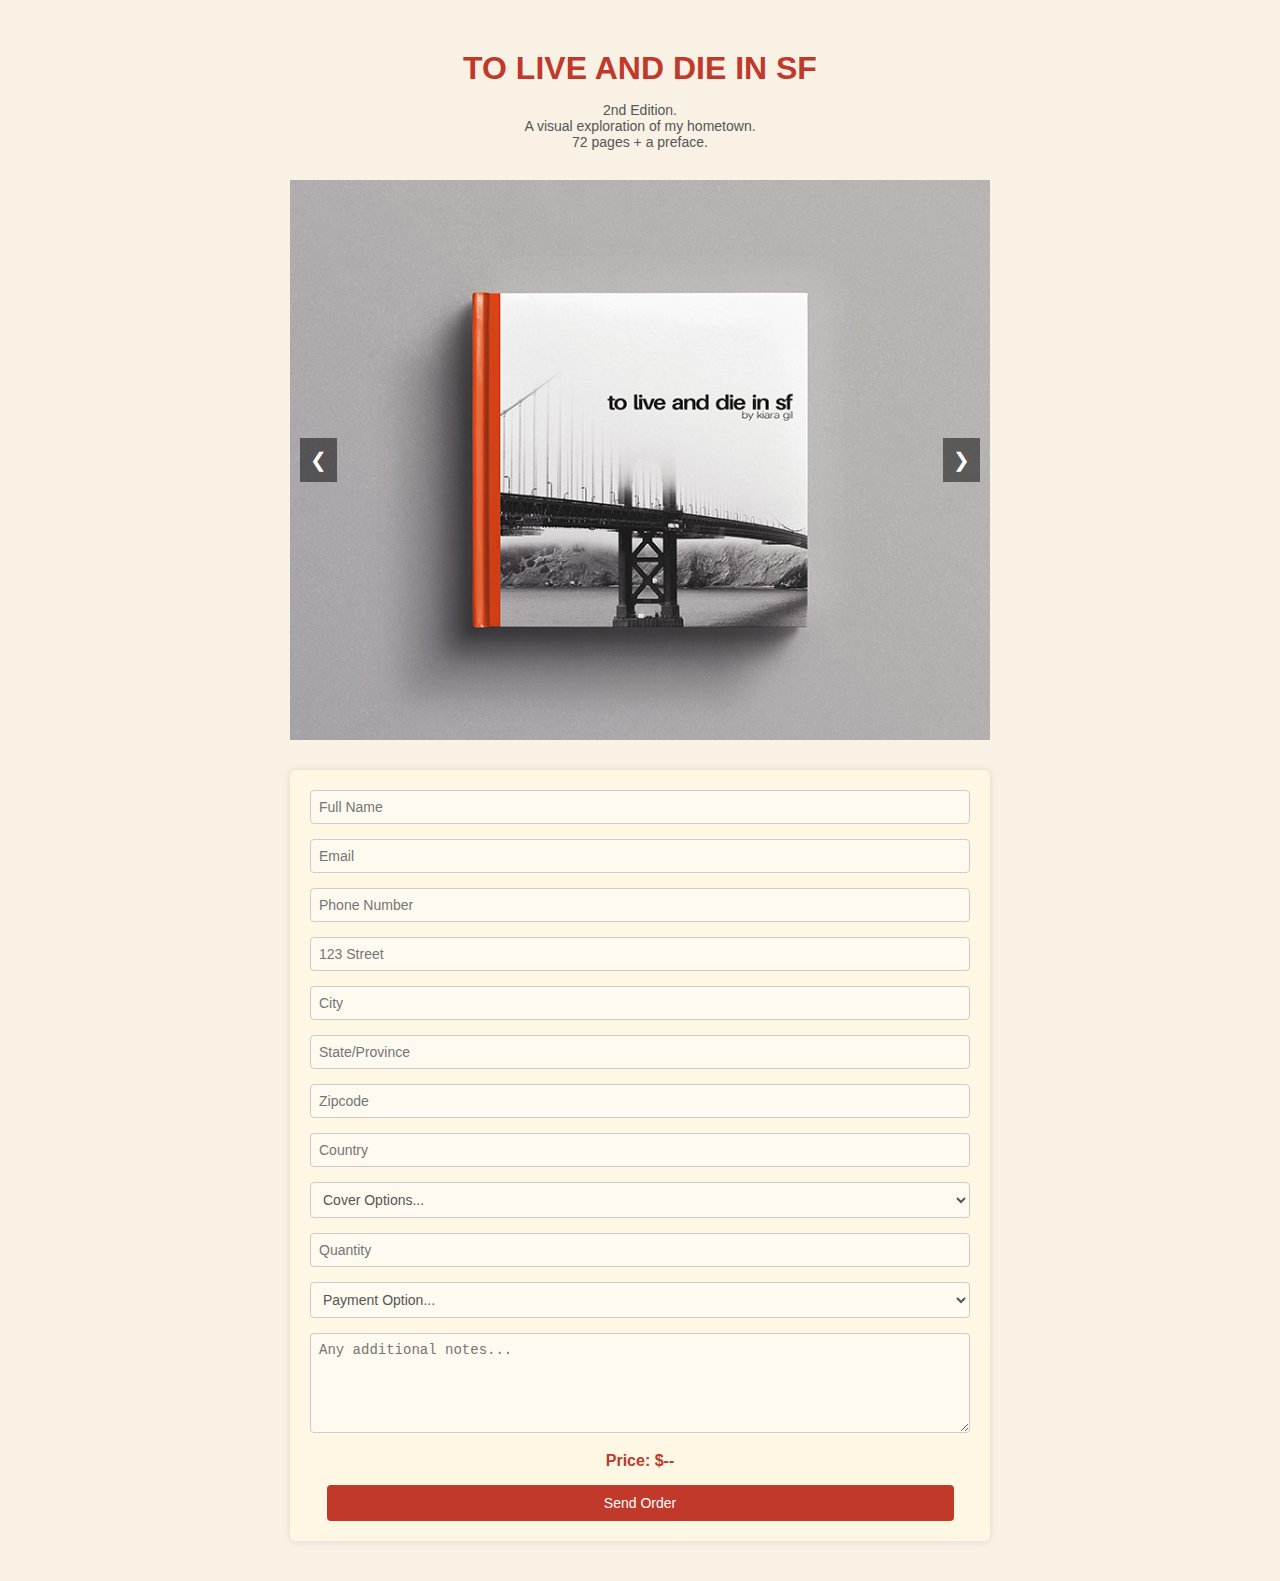
<file: index.html>
<!-- 
 <!DOCTYPE html>
<html lang="en">
<head>
  <meta charset="UTF-8">
  <meta name="viewport" content="width=device-width, initial-scale=1.0">
  <title>Redirecting...</title>
  <script>
    // Redirect to a new URL immediately
    window.location.href = "/tldsf-preview"; // Replace with your desired URL
  </script>
</head>
<body>
</body>
</html> -->
<!DOCTYPE html>
<html lang="en">
<head>
    <meta charset="UTF-8">
    <meta name="viewport" content="width=device-width, initial-scale=1.0">
    <title>TLDSF Order Form</title>
    <link rel="stylesheet" href="style.css">
</head>
<body>
    <div class="header">
        <h1>TO LIVE AND DIE IN SF</h1>
        <p>2nd Edition.</p>
        <p>A visual exploration of my hometown.</p>
        <p>72 pages + a preface.</p>
<!--         <p>Preview the first 10 pages <a href="http://kiara-gil.com/tldsf-preview">HERE</a>.</p> -->
    </div>
    <div class="carousel">
        <img src="COVER MOCKmini.jpg" class="active" alt="cover">
        <img src="INNER MOCK Bmini.jpg" alt="a">
        <img src="INNER MOCK Cmini.jpg" alt="b">
        <img src="INNER MOCK Amini.jpg" alt="c">
        <button class="prev" onclick="changeImage(-1)">&#10094;</button>
        <button class="next" onclick="changeImage(1)">&#10095;</button>
    </div>
    
    <div class="form-container">
        <form method="post" 
        action="https://script.google.com/macros/s/AKfycbytP8AISkdWv-gTRSSx_6-Ye5aJ6qVKn-MLLKfIqw2mCZ4vBkPIWU5UzNOC8aDyKHDvVA/exec" 
        id="order-form">
        <div class="form-group">
                <input type="text" id="name" name="NAME" placeholder="Full Name" required>
            </div>
            <div class="form-group">
                <input type="email" id="email" name="EMAIL" placeholder="Email" required>
            </div>
            <div class="form-group">
                <input type="tel" id="phone" name="PHONE" placeholder="Phone Number" required>
            </div>
            <div class="form-group">
                <input type="text" id="address" name="ADDRESS" placeholder="123 Street" required>
            </div>
            <div class="form-group">
                <input type="text" id="city" name="CITY" placeholder="City" required>
            </div>
            <div class="form-group">
                <input type="text" id="state" name="STATE" placeholder="State/Province" required>
            </div>
            <div class="form-group">
                <input type="text" id="zip" name="ZIP" placeholder="Zipcode" required>
            </div>
            <div class="form-group">
                <input type="text" id="country" name="COUNTRY" placeholder="Country" required>
            </div>
            <div class="form-group">
                <select id="cover" name="COVER" required onchange="updatePrice()">
                    <option value="" disabled selected>Cover Options...</option>
                    <option value="softcover">Softcover - $30 (includes shipping)</option>
                    <option value="hardcover">Hardcover - $38 (includes shipping)</option>
                </select>
            </div>
            <div class="form-group">
                <input type="number" id="quantity" name="QUANTITY" placeholder="Quantity" min="1" required>
            </div>
            <div class="form-group">
                <select id="payment" name="PAYMENT" required>
                    <option value="" disabled selected>Payment Option...</option>
                    <option value="zelle">Zelle</option>
                    <option value="venmo">Venmo</option>
                    <option value="cashapp">Cash App</option>
                    <option value="paypal">PayPal</option>
                </select>
            </div>
            <div class="form-group">
                <textarea id="note" name="NOTE" placeholder="Any additional notes..." rows="4"></textarea>
            </div>
            <div class="price-display" id="price-display">Price: $--</div>
            <button type="submit" class="submit-button" id="submit-btn">Send Order</button>
        </form>
    </div>

<script>
let index = 0;
let interval;

function rotateImages() {
    const images = document.querySelectorAll(".carousel img");
    interval = setInterval(() => {
        changeImage(1); // Use the same function for both auto and manual navigation
    }, 3000); // Change every 3 seconds
}

function changeImage(direction) {
    const images = document.querySelectorAll(".carousel img");
    images[index].classList.remove("active");
    index = (index + direction + images.length) % images.length; // Loop around images
    images[index].classList.add("active");

    // Restart auto-rotation to reset the timer
    resetAutoRotate();
}

function resetAutoRotate() {
    clearInterval(interval); // Stop the current rotation
    rotateImages(); // Restart auto-rotation
}

function updatePrice() {
    const coverType = document.getElementById("cover").value;
    const priceDisplay = document.getElementById("price-display");
    let price = coverType === "hardcover" ? 38 : 30;
    priceDisplay.textContent = `Price: $${price} (includes shipping)`;
}

function handleSubmit(event) {
    event.preventDefault(); // Prevent default form submission behavior

    const submitButton = document.getElementById("submit-btn");
    submitButton.textContent = "Sending...";
    submitButton.disabled = true; // Disable button to prevent double submission

    const form = document.getElementById("order-form");
    const formData = new FormData(form);

    fetch(form.action, {
        method: "POST",
        body: formData,
    })
    .then(response => {
        if (response.ok) {
            form.reset(); // Clear form after submission
            window.location.href = "thankyou.html"; // Redirect to thank you page
        } else {
            alert("Something went wrong. Please try again.");
            submitButton.textContent = "Send Order";
            submitButton.disabled = false; // Re-enable button on error
        }
    })
    .catch(error => {
        alert("An error occurred. Please try again.");
        console.error("Error:", error);
        submitButton.textContent = "Send Order";
        submitButton.disabled = false;
    });
}

// Initialize carousel and form submission handling
window.onload = function () {
    rotateImages();

    // Ensure form submits properly
    const form = document.getElementById("order-form");
    form.addEventListener("submit", handleSubmit);
};


</script>

</body>
</html>
</file>
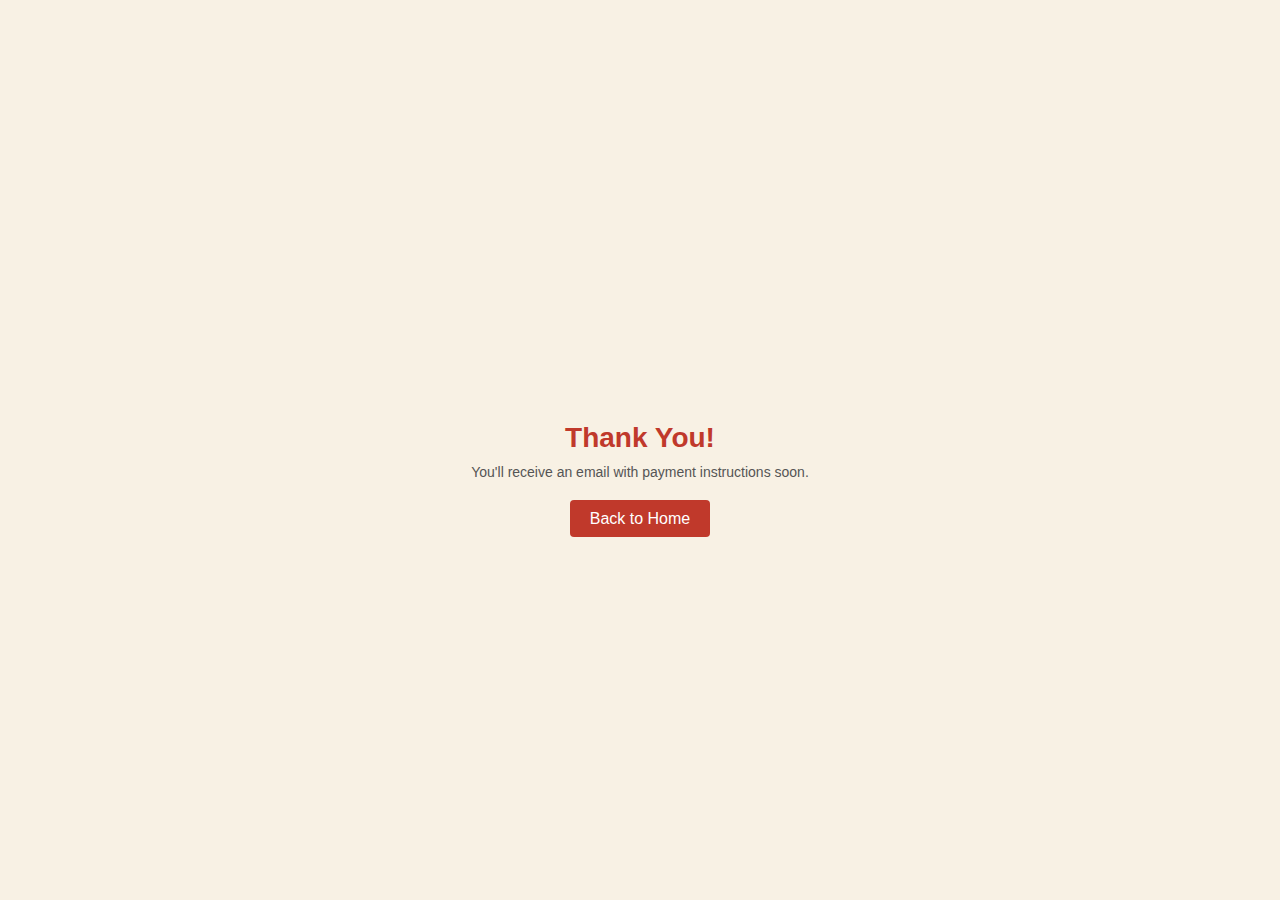
<file: thankyou.html>
<!DOCTYPE html>
<html lang="en">
<head>
    <meta charset="UTF-8">
    <meta name="viewport" content="width=device-width, initial-scale=1.0">
    <title>Thank You</title>
    <link rel="stylesheet" href="thankyou.css"> <!-- Link to the new CSS file -->
</head>
<body>
    <div class="thank-you-container">
        <div class="header">
            <h1>Thank You!</h1>
            <p>You'll receive an email with payment instructions soon.</p>
        </div>
        
        <div class="thank-you-button">
            <a href="index.html" class="submit-button">Back to Home</a>
        </div>
    </div>
</body>
</html>
</file>
<file: style.css>
/* General Reset */
* {
    margin: 0;
    padding: 0;
    box-sizing: border-box;
}

a {
    text-decoration: none; /* Remove underline */
    color: #c0392b; /* Match the red accent color */
    font-weight: bold; /* Make it stand out */
    transition: color 0.3s ease-in-out; /* Smooth color transition */
}

a:visited {
    color: #c0392b; /* Ensure it stays red even after clicking */
}

a:hover {
    color: #e74c3c; /* Brighter red on hover */
    text-decoration: underline; /* Add underline on hover */
}


body {
    font-family: Arial, sans-serif;
    display: flex;
    flex-direction: column;
    align-items: center;
    background-color: #f8f1e4;
    margin: 0;
    padding: 10px;
    padding-top: 50px; /* Added more space from the top of the screen */
}

/* Header Styling */
.header {
    text-align: center;
    margin-bottom: 30px; /* Increased space below the header */
}

.header h1 {
    color: #c0392b;
    font-size: 32px;
    margin-bottom: 15px;
}

.header p {
    font-size: 14px;
    color: #555;
}

/* Carousel Styles */
.carousel {
    width: 65%;
    max-width: 700px;
    position: relative;
    overflow: hidden;
    margin-bottom: 30px; /* Space between carousel and form */
    padding: 0;
    box-sizing: border-box;
    display: flex;
    justify-content: center; /* Center the carousel content */
    align-items: center; /* Center the image inside the carousel */
}

/* Maintain 5:4 aspect ratio */
.carousel::before {
    content: "";
    display: block;
    padding-top: 80%; /* 5:4 ratio (height = 80% of the width) */
}

.carousel img {
    width: 100%;
    height: 100%;
    object-fit: cover;
    opacity: 0;
    position: absolute;
    transition: opacity 1s ease-in-out;
}

.carousel img.active {
    opacity: 1;
}

.carousel button {
    position: absolute;
    top: 50%;
    transform: translateY(-50%);
    background-color: rgba(0, 0, 0, 0.5);
    color: white;
    border: none;
    padding: 10px;
    cursor: pointer;
    font-size: 20px;
    z-index: 1;
}

.carousel button.prev {
    left: 10px;
}

.carousel button.next {
    right: 10px;
}

@media (max-width: 600px) {
    .carousel {
        width: 100%; /* Match the form width */
        max-width: 400px; /* Same max-width as the form */
    }

    .carousel::before {
        padding-top: 80%; /* Maintain the 5:4 aspect ratio */
    }

    .form-container {
        max-width: 400px;
    }
}



/* Form Styles */
.form-container {
    background: #fdf7e3;
    padding: 20px;
    border-radius: 6px;
    box-shadow: 0 0 8px rgba(0, 0, 0, 0.1);
    max-width: 700px;
    width: 100%;
    text-align: center;
    margin-bottom: 30px; /* Added space after the form */
}

.form-group {
    margin-bottom: 15px;
    text-align: center;
}

.form-group input, 
.form-group select,
.form-group textarea {
    width: 100%;
    padding: 8px;
    border: 1px solid #ccc;
    border-radius: 4px;
    box-sizing: border-box;
    background: #fffaf0;
    font-size: 14px;
}

/* Special styling for the "NOTE" textarea */
.form-group textarea {
    resize: vertical; /* Allow resizing vertically */
    min-height: 100px; /* Set a minimum height */
}

.form-group select option[disabled] {
    color: #555;
    background-color: #f0f0f0;
}

.form-group select {
    color: #555;  /* Normal color for selected options */
}

.price-display {
    margin-top: 10px;
    margin-bottom: 15px;
    font-size: 16px;
    font-weight: bold;
    color: #c0392b;
}

.submit-button {
    width: 95%;
    padding: 10px;
    background-color: #c0392b;
    color: white;
    border: none;
    border-radius: 4px;
    cursor: pointer;
    font-size: 14px;
}

.submit-button:hover {
    background-color: #a93226;
}
</file>
<file: thankyou.css>
/* Reset some default styles */
* {
    margin: 0;
    padding: 0;
    box-sizing: border-box;
}

body {
    font-family: Arial, sans-serif;
    height: 100vh; /* Full viewport height */
    display: flex;
    justify-content: center; /* Horizontally center the content */
    align-items: center; /* Vertically center the content */
    background-color: #f8f1e4;
}

.thank-you-container {
    text-align: center;
    margin-top: 50px; /* Push everything lower from the top */
}

.header {
    margin-bottom: 30px;
}

.header h1 {
    color: #c0392b;
    font-size: 28px;
}

.header p {
    font-size: 14px;
    color: #555;
    margin-top: 10px; /* Add space between h1 and p */
}

.thank-you-button {
    margin-top: 30px; /* Add space between content and button */
}

.thank-you-button .submit-button {
    padding: 10px 20px;
    background-color: #c0392b;
    color: white;
    text-decoration: none; /* Remove the underline from the link */
    border-radius: 4px;
    font-size: 16px;
    cursor: pointer;
}

.thank-you-button .submit-button:hover {
    background-color: #a93226;
}
</file>
